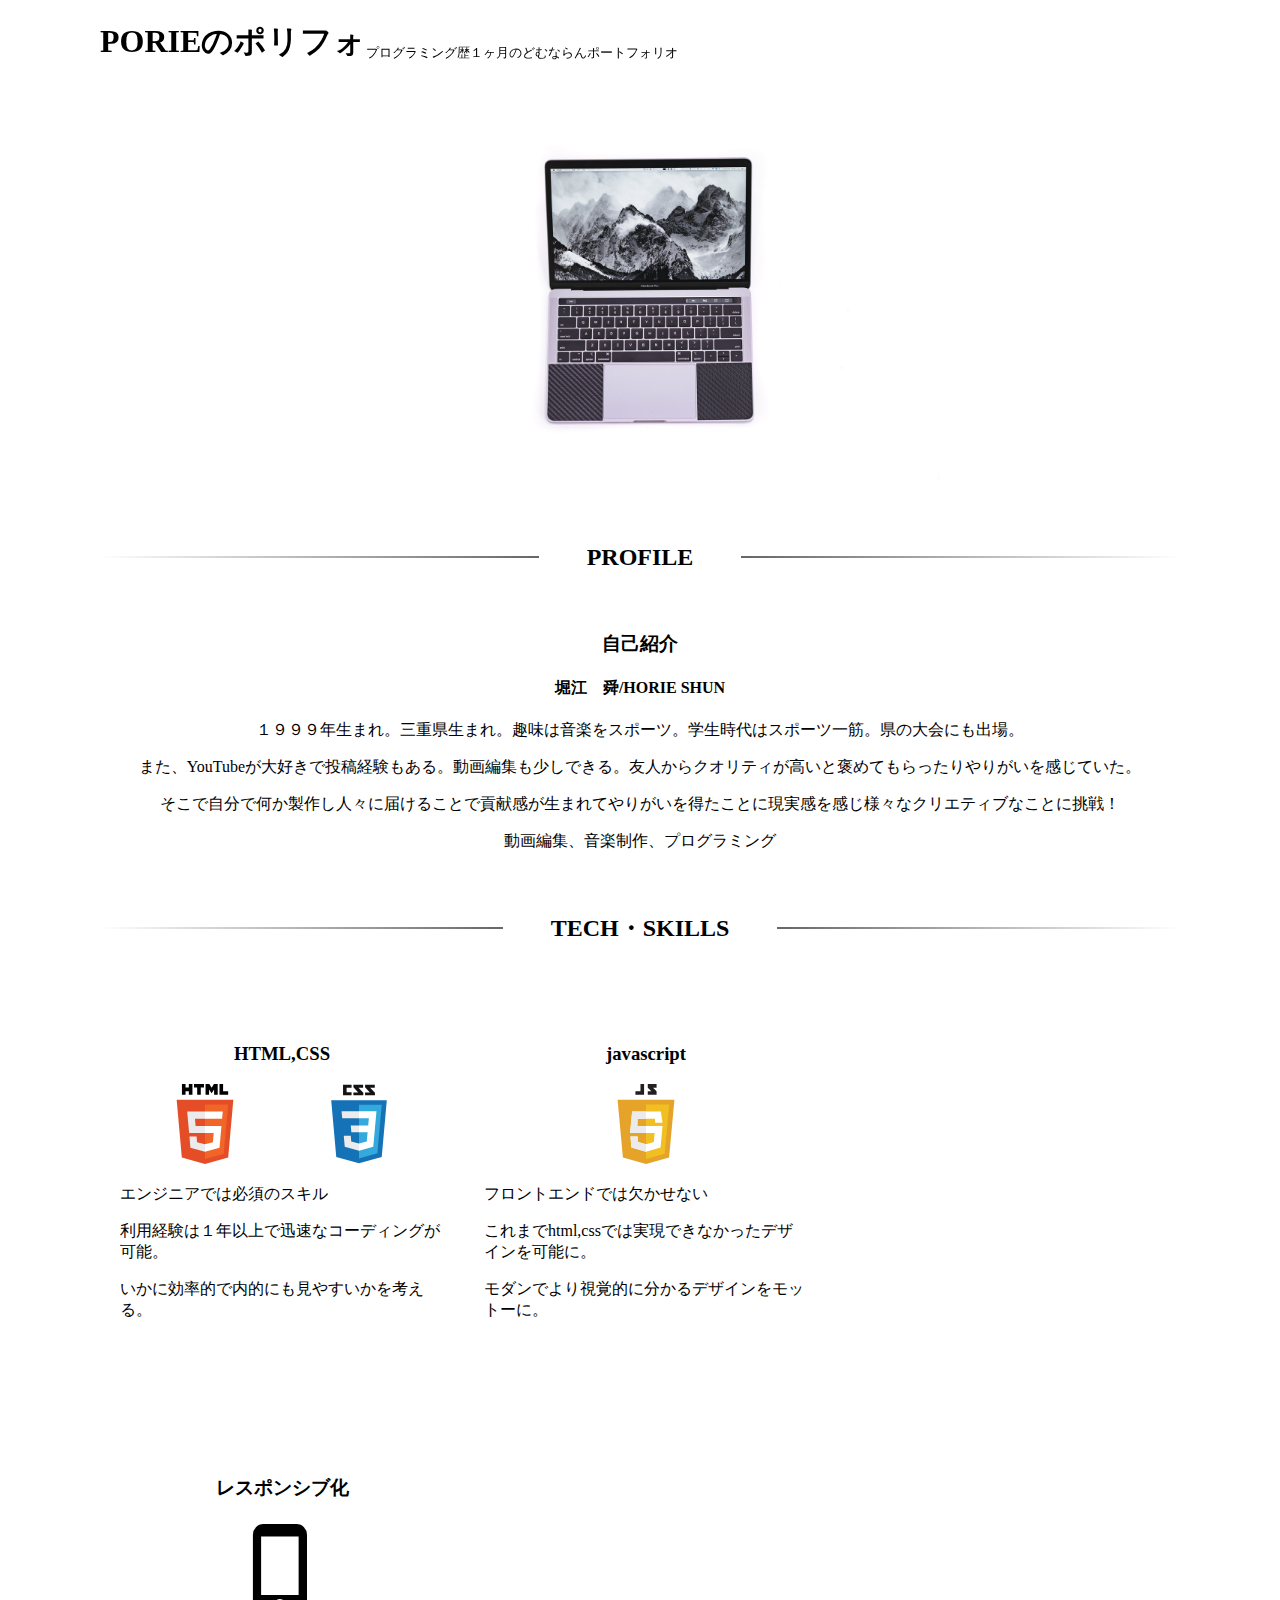
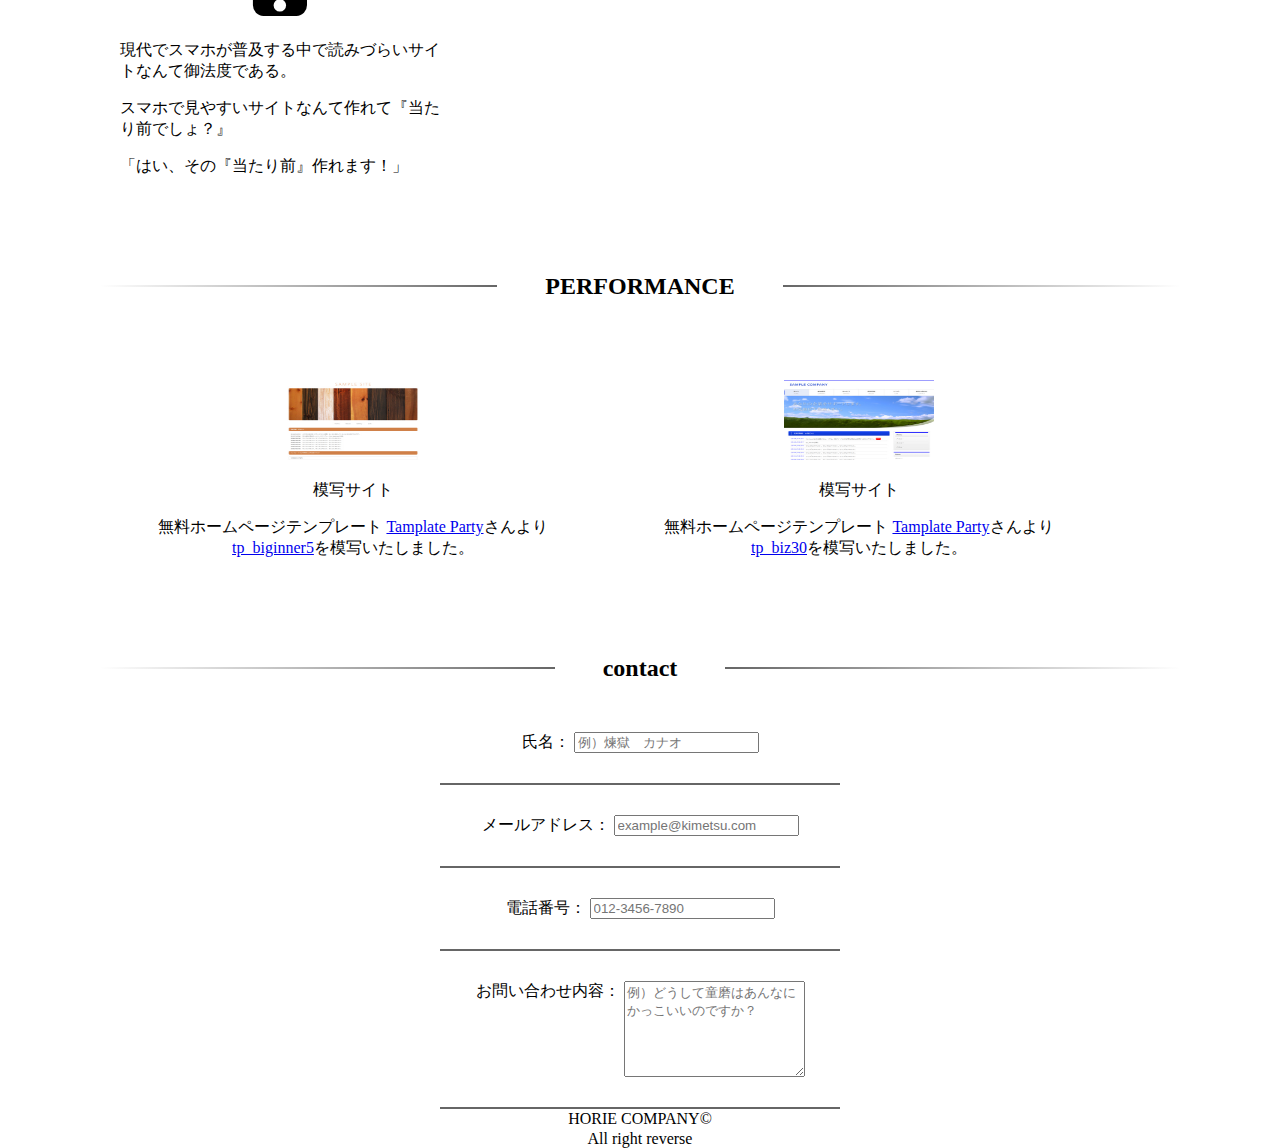
<file: index.html>
<!DOCTYPE html>
<html lang="ja">
<head>
    <meta charset="UTF-8">
    <meta name="viewport" content="width=device-width, initial-scale=1.0">
    <link rel="stylesheet" href="style.css">
    <link rel="javascript" href="ポートフォリオ.js">
    <link rel="stylesheet" href="https://fonts.googleapis.com/icon?family=Material+Icons">
    <title>堀江のポートフォリオ</title>
</head>
<body>
    <div class="container">
        <header class="header">
            <div class="h-inner">
                <h1 class="h-logo">
                    PORIEのポリフォ
                </h1>
                <small>
                    プログラミング歴１ヶ月のどむならんポートフォリオ
                </small>
            </div>
        </header>
        <div class="h-slide">
            <img src="image/h-image.jpg" alt="スライド画像の一部">
        </div>

        <main class="main">
            <div class="m-inner">
                <section class="profile">
                    <div class="p-inner">
                        <h2 class="heading">PROFILE</h2>
                        <div class="p-box">
                            <h3>自己紹介</h3>
                            <h4>堀江　舜/HORIE SHUN</h4>
                            <p>１９９９年生まれ。三重県生まれ。趣味は音楽をスポーツ。学生時代はスポーツ一筋。県の大会にも出場。</p>
                            <p>また、YouTubeが大好きで投稿経験もある。動画編集も少しできる。友人からクオリティが高いと褒めてもらったりやりがいを感じていた。</p>
                            <p>そこで自分で何か製作し人々に届けることで貢献感が生まれてやりがいを得たことに現実感を感じ様々なクリエティブなことに挑戦！</p>
                            <p>動画編集、音楽制作、プログラミング</p>
                        </div>
                    </div>
                </section>
                <section class="skills">
                    <h2 class="heading">TECH・SKILLS</h2>
                    <div class="ts-box scrollin">
                        <div class="ts-inner">
                            <h3>HTML,CSS</h3>
                            <img src="image/html-Logo.svg" alt="htmlのロゴ">
                            <img src="image/css-logo.svg" alt="cssのロゴ">
                            <p>エンジニアでは必須のスキル</p>
                            <p>利用経験は１年以上で迅速なコーディングが可能。</p>
                            <p>いかに効率的で内的にも見やすいかを考える。</p>
                        </div>
                        <div class="ts-inner">
                            <h3>javascript</h3>
                            <img src="image/js-logo.svg" alt="jsのロゴ">
                            <p>フロントエンドでは欠かせない</p>
                            <p>これまでhtml,cssでは実現できなかったデザインを可能に。</p>
                            <p>モダンでより視覚的に分かるデザインをモットーに。</p>
                        </div>
                        <div class="ts-inner">
                        <h3>レスポンシブ化</h3>
                        <span class="material-icons md-100">
                            phone_iphone
                            </span>
                        <p>現代でスマホが普及する中で読みづらいサイトなんて御法度である。</p>
                        <p>スマホで見やすいサイトなんて作れて『当たり前でしょ？』</p>
                        <p>「はい、その『当たり前』作れます！」</p>
                        </div>
                    </div>
                </section>
                <section class="performance">
                    <h2 class="heading">PERFORMANCE</h2>
                    <div class="p-2-box">
                        <div class="p-2-inner">
                                <a href="outcome/code.html">
                                <img src="image/outcome.jpg" alt="模写サイト１"></a>
                                <p>模写サイト</p>
                                <p>無料ホームページテンプレート <a href="https://template-party.com/index.html">Tamplate Party</a>さんより<br>
                                    <a href="https://template-party.com/template/tp_beginner5/tp_beginner5_orange01/">tp_biginner5</a>を模写いたしました。</p>
                        </div>
                        <div class="p-2-inner">
                                <a href="outcame/index.html">
                                <img src="image/outcame.jpg" alt="模写サイト2"></a>
                                <p>模写サイト</p>
                                <p>無料ホームページテンプレート <a href="https://template-party.com/index.html">Tamplate Party</a>さんより<br>
                                    <a href="https://template-party.com/template/tp_biz30/tp_biz30_blue/">tp_biz30</a>を模写いたしました。</p>
                        </div>
                    </div>

                </section>
                <section class="contact">
                    <h2 class="heading">contact</h2>
                    <div class="c-box">
                        <div class="c-inner">
                            <label class="c-name">氏名：</label>
                            <input type="text" name="name"placeholder="例）煉獄　カナオ">
                        </div>
                        <div class="c-inner">
                            <form>
                            <label class="c-mail">メールアドレス：</label>
                            <input type="text" name="email"placeholder="example@kimetsu.com">
                            </form>
                        </div>
                        <div class="c-inner">
                            <label class="c-tel">電話番号：</label>
                            <input type="tel" pattern="[0-9]{3}-[0-9]{4}-[0-9]{4}"name="tel-number"placeholder="012-3456-7890">
                        </div>
                        <div class="c-inner">
                            <label class="c-contents">お問い合わせ内容：</label>
                            <textarea name="contents" rows="6"placeholder="例）どうして童磨はあんなにかっこいいのですか？"></textarea>
                        </div>
                    </div>
                </section>
            </m-inner>
        </main>
        <footer class="footer">
            <div class="f-copy">
                HORIE COMPANY©︎
　　　　　    </div>
            <div class="f-info">
                All right reverse
            </div>
        </footer>
    </div>
    
</body>
</html>
</file>
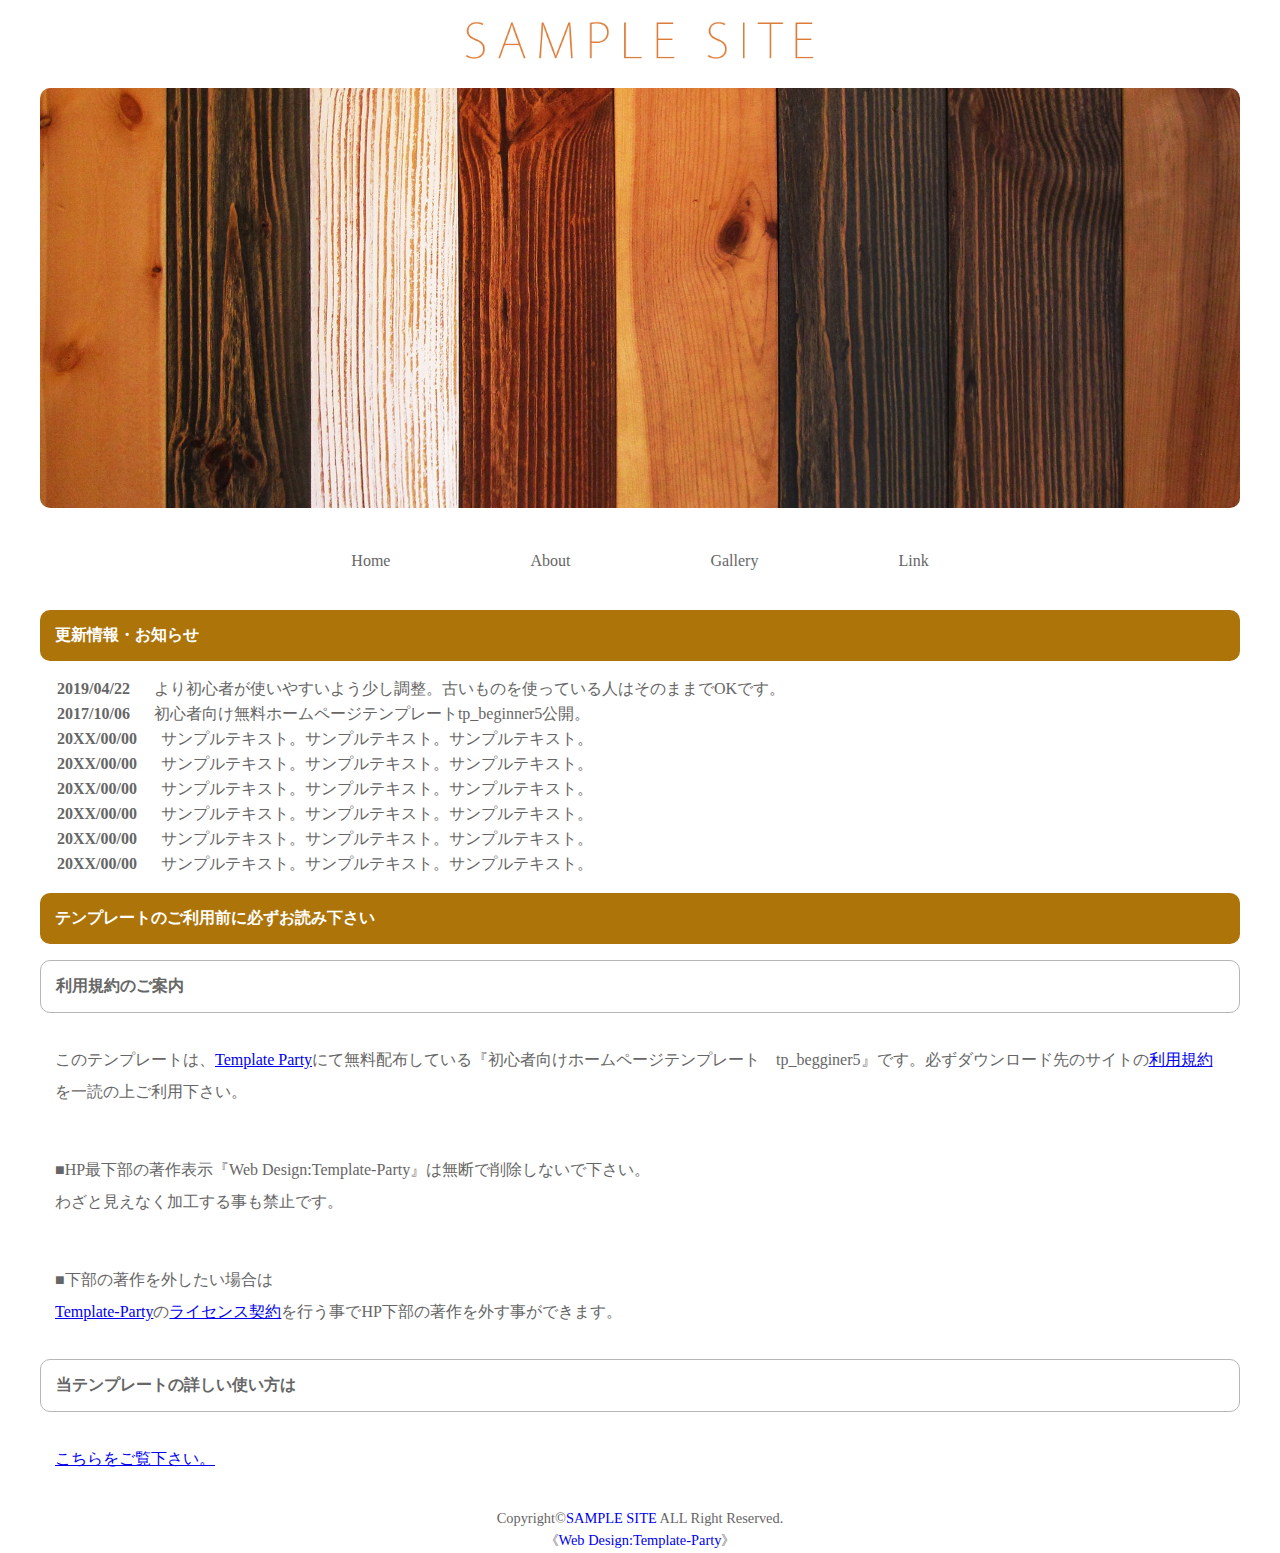
<file: outcome/code.html>
<!DOCTYPE html>
<html lang="ja">
<head>
    <meta charset="UTF-8">
    <meta name="viewport" content="width=device-width, initial-scale=1.0">
    <link rel="stylesheet" href="code.css">
    <title>初心者向けホームページテンプレート　tp_beginner5</title>
</head>
<body>
    <header>
        <h1><img class="sample" src="images/logo.png" alt="logo"></h1>
        <img class="wood" src="images/mainimg.jpg" alt="ヘッダーの画像">
    </header>

    <nav>
        <ul>
            <li><a href="#">Home</a></li>
            <li><a href="#">About</a></li>
            <li><a href="#">Gallery</a></li>
            <li><a href="#">Link</a></li>
        </ul>
    </nav>

    <section class="class">
        <h2>更新情報・お知らせ</h2>

        <ul>
            <li><span>2019/04/22</span>
                より初心者が使いやすいよう少し調整。古いものを使っている人はそのままでOKです。</li>
            <li><span>2017/10/06</span>
                初心者向け無料ホームページテンプレートtp_beginner5公開。</li>
            <li><span>20XX/00/00</span>
                サンプルテキスト。サンプルテキスト。サンプルテキスト。</li>
            <li><span>20XX/00/00</span>
                サンプルテキスト。サンプルテキスト。サンプルテキスト。</li>
            <li><span>20XX/00/00</span>
                サンプルテキスト。サンプルテキスト。サンプルテキスト。</li>
            <li><span>20XX/00/00</span>
                サンプルテキスト。サンプルテキスト。サンプルテキスト。</li>
            <li><span>20XX/00/00</span>
                サンプルテキスト。サンプルテキスト。サンプルテキスト。</li>
            <li><span>20XX/00/00</span>
                サンプルテキスト。サンプルテキスト。サンプルテキスト。</li>
        </ul>
    </section>

    <section>

        <h2>テンプレートのご利用前に必ずお読み下さい</h2>

        <h3>利用規約のご案内</h3>

            <p>このテンプレートは、<a href="#">Template Party</a>にて無料配布している『初心者向けホームページテンプレート　tp_begginer5』です。必ずダウンロード先のサイトの<a href="#">利用規約</a>を一読の上ご利用下さい。
            </p>
            <p><span>■HP最下部の著作表示『Web Design:Template-Party』は無断で削除しないで下さい。</span>
            <br>わざと見えなく加工する事も禁止です。
            </p>
            <p><span>■下部の著作を外したい場合は</span>
                <br><a href="#">Template-Party</a>の<a href="#">ライセンス契約</a>を行う事でHP下部の著作を外す事ができます。
            </p>
        
        <h3>当テンプレートの詳しい使い方は</h3>
            <p>
                <a href="#">こちらをご覧下さい。</a>
            </p>

    </section>

    <footer>
        Copyright&copy;<a href="#">SAMPLE SITE</a> ALL Right Reserved.
        <br>《<a href="#">Web Design:Template-Party</a>》
    </footer>



    
</body>
</html>
</file>
<file: style.css>
/* Rules for sizing the icon. */
.material-icons.md-18 { font-size: 18px; }
.material-icons.md-24 { font-size: 24px; }
.material-icons.md-36 { font-size: 36px; }
.material-icons.md-48 { font-size: 48px; }

/* Rules for using icons as black on a light background. */
.material-icons.md-dark { color: rgba(0, 0, 0, 0.54); }
.material-icons.md-dark.md-inactive { color: rgba(0, 0, 0, 0.26); }

/* Rules for using icons as white on a dark background. */
.material-icons.md-light { color: rgba(255, 255, 255, 1); }
.material-icons.md-light.md-inactive { color: rgba(255, 255, 255, 0.3); }

.container {
    margin: 0px 100px;
}
body {
    margin: 0;
    text-align: center;

}

header {
    
}

.h-inner {
    position: fixed;
    padding: 20px 0px;
    display: flex;
}

.h-logo {
    margin: 0;
    text-align: left;
}

small {
    vertical-align: bottom;
    padding-top: 24px;
}
.h-slide {
    padding-top: 80px;
}

.h-slide img {
    width: 600px;
    margin: 0px 100px;
}

.p-inner {
    margin: 60px 0px;
}

.heading  {
    display: flex;
    align-items: center;
    
}

.heading::before ,
.heading::after {
    content: "";
    height: 2px;
    flex-grow: 1;
    background: #666;

}

.heading::before {
    margin-right: 3rem;
    background: linear-gradient(-90deg, #666, transparent);
}
.heading::after {
    margin-left: 3rem;
    background: linear-gradient(90deg, #666, transparent);
}

.p-box {
    margin: 60px 0px;
}

section img {
    width: 150px;
    height: 80px;
}

.material-icons.md-100 {
    font-size: 100px; 
}

.ts-box {
    overflow: hidden;
}
.ts-inner {
    float: left;
    margin: 60px 20px;
    width: 30%;
}

.ts-inner p {
    text-align: left;
}

.p-2-box {
    overflow: hidden;
    
}

.p-2-inner {
    float: left;
    width: 45%;
    margin: 60px 10px;
}

.c-inner {
    margin: auto;
    width: 400px;
    padding: 30px 0px;
    border-bottom: 2px solid #666;
}

textarea {
    vertical-align: top;
}

.ts-box {
    animation-name: fadeup;
    animation-duration: 2s;
}

@keyframes fadeup {
    from {
        opacity: 0;
        transform: translateY(100px);
    }
    to {
        opacity: 1;
        transform: translateY(0px);
    }
    
}
</file>
<file: outcome/code.css>
body {
    margin:0 40px ;
    color: #666;
}

header {
    text-align: center;
    
}

h1 img {
    width: 30%;
}

.wood {
    width: 100%;
    border-radius: 10px;
}

nav {
    margin:40px;
}
nav ul {
    list-style: none;
    display: flex;
    justify-content: center;
    padding: 0%;
}

nav ul li {
    padding: 0 40px;
}

nav li a {
    text-decoration: none;
    color: #666;
    padding: 15px 30px;
}
nav li a:hover {
    border-bottom: 4px solid #d08047;
}

a {
    transition:0.3s;
}

h2 {
    background-color:rgb(173, 116, 10);
    color:white;
    padding: 15px;
    border-radius: 10px;
    font-size: 100%;
}

section ul {
    list-style: none;
    padding: 0%;
}

section li {
    padding: 2px;
}

.class span {
    font-weight:bold;
    padding:0px 20px 0px 15px;
}

h3 {
    border: 1px solid rgb(182, 182, 182);
    border-radius: 10px;
    padding: 15px;
    font-size: 100%;
}

section p {
    padding: 15px;
    line-height: 2;
}

footer {
    padding: 2px;
    text-align: center;
    font-size: 90%;
    line-height: 1.5;
}

footer a {
    text-decoration: none;
}

footer a:hover {
    color: #d08047;
}
</file>
